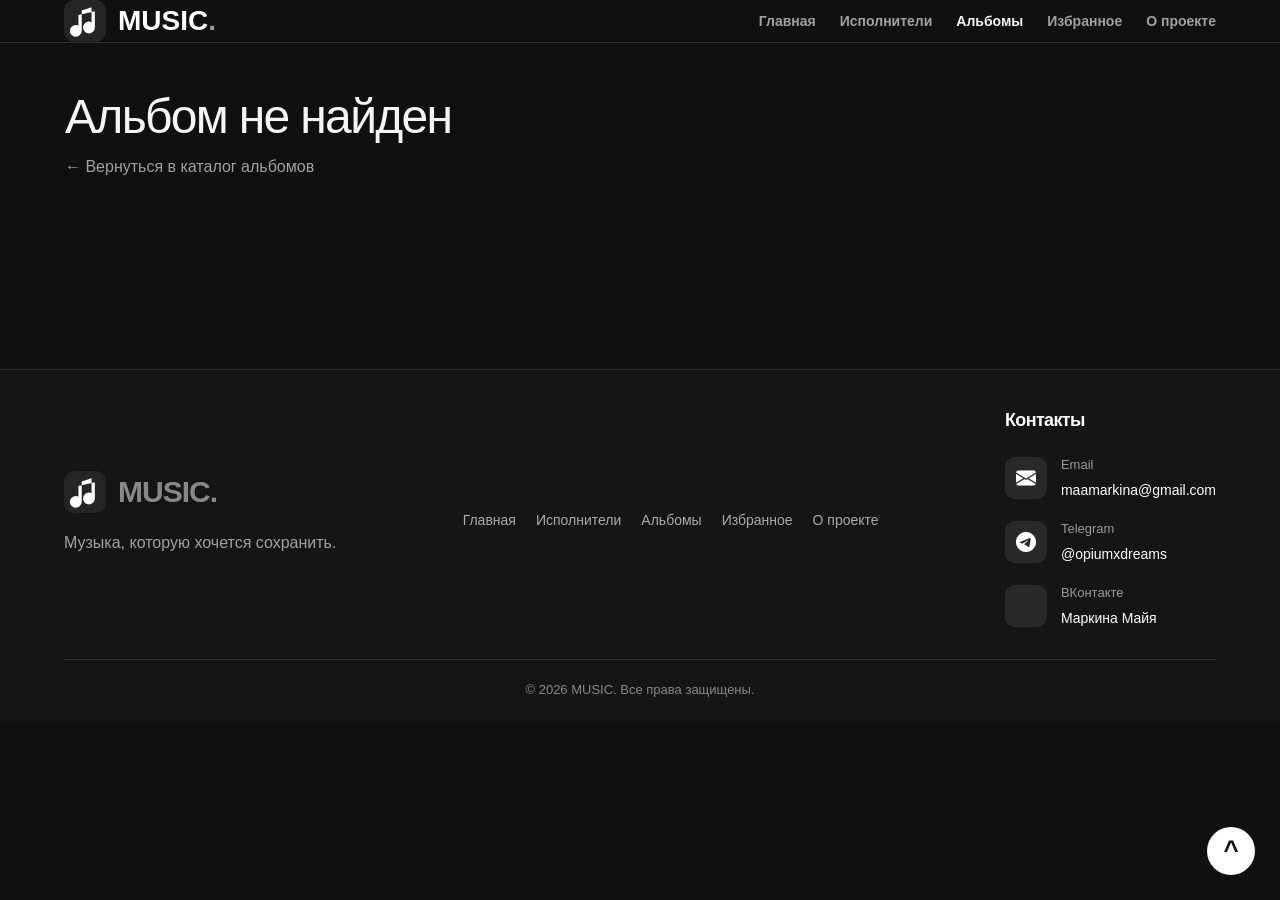
<file: album.html>
<!DOCTYPE html>
<html lang="ru">
<head>
    <meta charset="UTF-8">
    <meta name="viewport" content="width=device-width, initial-scale=1.0">
    <meta name="description" content="Информация о музыкальном альбоме, композиции, отзывы и оценки — MUSIC">
    <title>Альбом — MUSIC</title>

    <link href="https://cdn.jsdelivr.net/npm/bootstrap@5.3.3/dist/css/bootstrap.min.css"
          rel="stylesheet">

    <link rel="stylesheet" href="css/style.css">
    <link rel="stylesheet" href="css/favorites.css">
    <link rel="stylesheet" href="https://cdn.jsdelivr.net/npm/bootstrap-icons@1.11.3/font/bootstrap-icons.min.css">

    <script src="js/music-features.js" defer></script>
    <script src="js/notifications.js" defer></script>
    <script src="js/album-data.js" defer></script>
    <script src="js/music-features.js" defer></script>
    <script src="js/favorites.js" defer></script>
    <script src="js/album.js" defer></script>

</head>

<body class="album-page" id="top">

<header class="header">
    <nav class="nav">

        
        <a href="index.html" class="navbar-brand music-logo">
            <img src="images/download.svg" alt="Логотип MUSIC" class="music-logo__img">
            <span class="music-logo__text">MUSIC<span class="music-logo__dot">.</span></span>
        </a>


        <ul class="nav-list">
            <li><a href="index.html">Главная</a></li>
            <li><a href="artists.html">Исполнители</a></li>
            <li>
                <a href="albums.html" aria-current="page">
                    Альбомы
                </a>
            </li>
            <li><a href="favorites.html">Избранное</a></li>
            <li><a href="about.html">О проекте</a></li>
        </ul>

    </nav>
</header>

<main class="album-main">

    <a href="albums.html" class="album-back">
        ← Вернуться к альбомам
    </a>

    <section class="album-details">

        <img id="album-cover"
             src=""
             alt="Обложка альбома">

        <div class="album-info">

            <p id="album-genre"></p>

            <h1 id="album-title"></h1>

            <h2 id="album-artist"></h2>

            <p id="album-year"></p>

            <button id="album-favorite" type="button">
                ♡ Добавить в избранное
            </button>

        </div>

    </section>

    <section class="album-section">

        <h2>Об альбоме</h2>

        <p id="album-description"></p>

    </section>

    <section class="album-section">

        <h2>Список композиций</h2>

        <ol id="album-tracks"></ol>

    </section>

    <section class="album-section">

        <h2>Отзывы и оценки</h2>

        <p id="album-average-rating">
            Пока нет оценок
        </p>

        <div id="album-reviews"></div>

        <h3>Оставить отзыв</h3>

        <form id="review-form">

            <label for="review-name">
                Ваше имя
            </label>

            <input type="text"
                   id="review-name"
                   placeholder="Введите имя"
                   maxlength="40"
                   required>

            <label for="review-rating">
                Оценка
            </label>

            <select id="review-rating" required>
                <option value="5">5 ★★★★★</option>
                <option value="4">4 ★★★★</option>
                <option value="3">3 ★★★</option>
                <option value="2">2 ★★</option>
                <option value="1">1 ★</option>
            </select>

            <label for="review-text">
                Ваш отзыв
            </label>

            <textarea id="review-text"
                      placeholder="Что вы думаете об альбоме?"
                      rows="5"
                      maxlength="1000"
                      required></textarea>

            <button type="submit">
                Опубликовать отзыв
            </button>

        </form>

    </section>

</main>

<footer class="site-footer">
    <div class="footer-content">

        <div class="footer-brand">
            <a href="index.html" class="footer-logo footer-logo-with-image">
                <img src="images/download.svg"
                     alt=""
                     class="footer-logo-img">
                <span>MUSIC<span>.</span></span>
            </a>
            <p>Музыка, которую хочется сохранить.</p>
        </div>

        <nav class="footer-nav" aria-label="Навигация в футере">
            <a href="index.html">Главная</a>
            <a href="artists.html">Исполнители</a>
            <a href="albums.html">Альбомы</a>
            <a href="favorites.html">Избранное</a>
            <a href="about.html">О проекте</a>
        </nav>

        <div class="footer-contacts">
            <h3>Контакты</h3>

            <a href="mailto:maamarkina@gmail.com" class="contact-item">
                <i class="bi bi-envelope-fill contact-icon"></i>
                <div class="contact-info">
                    <span class="contact-title">Email</span>
                    <span class="contact-value">maamarkina@gmail.com</span>
                </div>
            </a>

            <a href="https://t.me/opiumxdreams"
               class="contact-item"
               target="_blank"
               rel="noopener noreferrer">
                <i class="bi bi-telegram contact-icon"></i>
                <div class="contact-info">
                    <span class="contact-title">Telegram</span>
                    <span class="contact-value">@opiumxdreams</span>
                </div>
            </a>

            <div class="contact-item">
                <i class="bi bi-vk contact-icon"></i>
                <div class="contact-info">
                    <span class="contact-title">ВКонтакте</span>
                    <span class="contact-value">Маркина Майя</span>
                </div>
            </div>
        </div>

    </div>

    <div class="footer-bottom">
        <p>© 2026 MUSIC. Все права защищены.</p>
    </div>
</footer>



<a href="#top"
   class="back-to-top"
   aria-label="Наверх">
    ^
</a>

<script src="https://cdn.jsdelivr.net/npm/bootstrap@5.3.3/dist/js/bootstrap.bundle.min.js"></script>

</body>
</html>
</file>
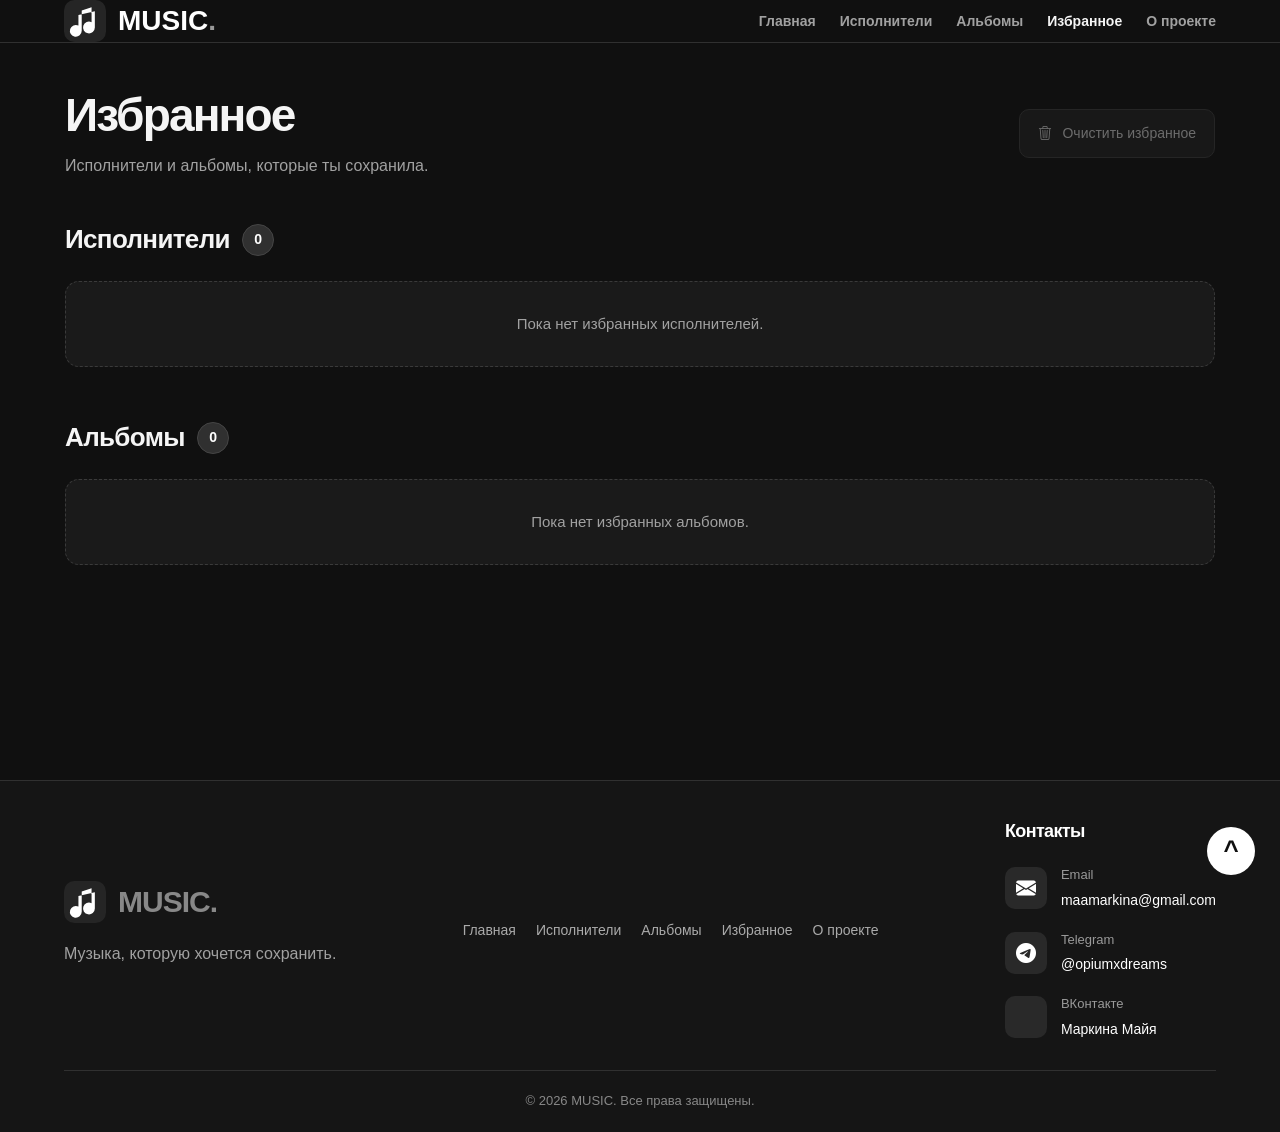
<file: favorites.html>
<!DOCTYPE html>
<html lang="ru">
<head>
    <meta charset="UTF-8">
    <meta name="viewport" content="width=device-width, initial-scale=1.0">
    <meta name="description" content="Избранные исполнители и альбомы в музыкальном каталоге MUSIC">
    <title>Избранное — MUSIC</title>

    <link href="https://cdn.jsdelivr.net/npm/bootstrap@5.3.3/dist/css/bootstrap.min.css"
          rel="stylesheet">

    <link rel="stylesheet" href="css/style.css">
    <link rel="stylesheet" href="css/favorites.css">
    <link rel="stylesheet" href="https://cdn.jsdelivr.net/npm/bootstrap-icons@1.11.3/font/bootstrap-icons.min.css">
    <script src="js/music-features.js" defer></script>
    <script src="js/notifications.js" defer></script>
    <script src="js/album-data.js" defer></script>
    <script src="js/favorites.js" defer></script>
    <script src="js/favorites-page.js" defer></script>

</head>

<body class="favorites-page" id="top">

<header class="header">
    <nav class="nav">

        
        <a href="index.html" class="navbar-brand music-logo">
            <img src="images/download.svg" alt="Логотип MUSIC" class="music-logo__img">
            <span class="music-logo__text">MUSIC<span class="music-logo__dot">.</span></span>
        </a>


        <ul class="nav-list">
            <li><a href="index.html">Главная</a></li>
            <li><a href="artists.html">Исполнители</a></li>
            <li><a href="albums.html">Альбомы</a></li>
            <li>
                <a href="favorites.html" aria-current="page">
                    Избранное
                </a>
            </li>
            <li><a href="about.html">О проекте</a></li>
        </ul>

    </nav>
</header>


<main class="favorites-main">

    <div class="favorites-heading">
        <div>
            <h1>Избранное</h1>
            <p>Исполнители и альбомы, которые ты сохранила.</p>
        </div>

        <button type="button"
                class="favorites-clear-btn"
                id="clear-all-favorites">
            <i class="bi bi-trash3"></i>
            Очистить избранное
        </button>
    </div>

    <section class="favorites-section">
        <h2>
            Исполнители
            <span class="favorites-counter"
                  id="favorite-artists-count">0</span>
        </h2>

        <div class="favorites-grid"
             id="favorite-artists"></div>

        <p class="favorites-empty"
           id="empty-artists">
            Пока нет избранных исполнителей.
        </p>
    </section>

    <section class="favorites-section">
        <h2>
            Альбомы
            <span class="favorites-counter"
                  id="favorite-albums-count">0</span>
        </h2>

        <div class="favorites-grid"
             id="favorite-albums"></div>

        <p class="favorites-empty"
           id="empty-albums">
            Пока нет избранных альбомов.
        </p>
    </section>

</main>


<footer class="site-footer">
    <div class="footer-content">

        <div class="footer-brand">
            <a href="index.html" class="footer-logo footer-logo-with-image">
                <img src="images/download.svg"
                     alt=""
                     class="footer-logo-img">
                <span>MUSIC<span>.</span></span>
            </a>
            <p>Музыка, которую хочется сохранить.</p>
        </div>

        <nav class="footer-nav" aria-label="Навигация в футере">
            <a href="index.html">Главная</a>
            <a href="artists.html">Исполнители</a>
            <a href="albums.html">Альбомы</a>
            <a href="favorites.html">Избранное</a>
            <a href="about.html">О проекте</a>
        </nav>

        <div class="footer-contacts">
            <h3>Контакты</h3>

            <a href="mailto:maamarkina@gmail.com" class="contact-item">
                <i class="bi bi-envelope-fill contact-icon"></i>
                <div class="contact-info">
                    <span class="contact-title">Email</span>
                    <span class="contact-value">maamarkina@gmail.com</span>
                </div>
            </a>

            <a href="https://t.me/opiumxdreams"
               class="contact-item"
               target="_blank"
               rel="noopener noreferrer">
                <i class="bi bi-telegram contact-icon"></i>
                <div class="contact-info">
                    <span class="contact-title">Telegram</span>
                    <span class="contact-value">@opiumxdreams</span>
                </div>
            </a>

            <div class="contact-item">
                <i class="bi bi-vk contact-icon"></i>
                <div class="contact-info">
                    <span class="contact-title">ВКонтакте</span>
                    <span class="contact-value">Маркина Майя</span>
                </div>
            </div>
        </div>

    </div>

    <div class="footer-bottom">
        <p>© 2026 MUSIC. Все права защищены.</p>
    </div>
</footer>



<a href="#top"
   class="back-to-top"
   aria-label="Наверх">
    ^
</a>

<script src="https://cdn.jsdelivr.net/npm/bootstrap@5.3.3/dist/js/bootstrap.bundle.min.js"></script>

</body>
</html>
</file>
<file: css/style.css>
/* =========================================
   MUSIC CATALOG — BLACK MINIMAL
   Основные стили сайта
========================================= */

:root {
    color-scheme: dark;

    --bg: #101010;
    --bg-soft: #151515;
    --surface: #1c1c1c;
    --surface-hover: #252525;
    --surface-light: #303030;

    --border: #303030;
    --border-hover: #505050;

    --text: #f5f5f5;
    --muted: #a1a1a1;
    --subtle: #737373;

    --accent: #ffffff;
    --radius: 14px;
    --radius-lg: 20px;

    --transition: 0.25s ease;
}

/* =========================================
   СБРОС И БАЗОВЫЕ СТИЛИ
========================================= */

*,
*::before,
*::after {
    box-sizing: border-box;
}

html {
    scroll-behavior: smooth;
}

body,
body.artist-page,
body.artists-page,
body.albums-page,
body.album-page,
body.favorites-page {
    margin: 0;
    min-height: 100vh;
    background: var(--bg);
    color: var(--text);
    font-family: Inter, "Segoe UI", Arial, sans-serif;
    line-height: 1.6;
}

h1,
h2,
h3,
h4,
p {
    margin-top: 0;
}

h1,
h2,
h3 {
    letter-spacing: -0.035em;
    line-height: 1.2;
}

h1 {
    font-size: clamp(32px, 4vw, 48px);
}

h2 {
    font-size: clamp(24px, 3vw, 30px);
}

h3 {
    font-size: 18px;
}

p {
    color: var(--muted);
}

a {
    color: inherit;
    text-decoration: none;
}

img {
    display: block;
    max-width: 100%;
}

button,
input,
select,
textarea {
    font: inherit;
}

button {
    cursor: pointer;
}

button,
a,
input,
select,
textarea {
    -webkit-tap-highlight-color: transparent;
}

:focus-visible {
    outline: 2px solid white;
    outline-offset: 3px;
}

[hidden] {
    display: none !important;
}

/* =========================================
   НАВИГАЦИЯ
========================================= */

.header,
.artist-page .header {
    position: sticky;
    top: 0;
    z-index: 100;

    padding: 0 5%;
    background: rgba(16, 16, 16, 0.94);
    border-bottom: 1px solid var(--border);
    backdrop-filter: blur(14px);
}

.nav {
    max-width: 1400px;
    margin: 0 auto;
}

.nav-list {
    display: flex;
    align-items: center;
    flex-wrap: wrap;
    gap: 30px;

    padding: 20px 0;
    margin: 0;
    list-style: none;
}

.nav-list a,
.artist-page .nav-list a {
    color: var(--muted);
    font-size: 14px;
    font-weight: 600;
    transition: color var(--transition);
}

.nav-list a:hover,
.artist-page .nav-list a:hover,
.nav-list a[aria-current="page"] {
    color: var(--text);
}

/* =========================================
   КОНТЕЙНЕРЫ
========================================= */

main:not(.artist-main):not(.artists-main):not(.albums-main):not(.album-main):not(.favorites-main) {
    max-width: 1400px;
    margin: 0 auto;
    padding: 45px 5% 90px;
}

.artist-main,
.artists-main,
.albums-main {
    width: 90%;
    max-width: 1400px;
    margin: 45px auto 90px;
}

.album-main,
.favorites-main {
    max-width: 1200px;
    margin: 0 auto;
    padding: 45px 25px 90px;
}

/* =========================================
   ГЛАВНАЯ — ПОПУЛЯРНЫЕ ИСПОЛНИТЕЛИ
========================================= */

.popular-artist,
.popular_alboms,
.popular-albums {
    margin-bottom: 55px;
}

.popular-artist_h2,
.popular-albums_title {
    margin-bottom: 25px;
}

.popular_row {
    display: flex;
    flex-wrap: wrap;
    gap: 25px;
}

.popular-artist_cards {
    display: flex;
    flex-direction: column;
    align-items: center;
    gap: 8px;
    width: 155px;
}

.popular-artist_cards a {
    display: block;
}

.popular-artist_img {
    width: 155px;
    height: 155px;
    object-fit: cover;
    border-radius: 50%;
    filter: saturate(0.85);
    transition:
        transform var(--transition),
        filter var(--transition);
}

.popular-artist_img:hover {
    transform: scale(1.05);
    filter: saturate(1);
}

.popular-artist_name {
    font-size: 16px;
    font-weight: 600;
    text-align: center;
    margin: 5px 0 0;
}

.artist_song {
    font-size: 13px;
    color: var(--subtle);
    text-align: center;
    margin: 0;
}

.popular_alboms .popular-artist_img {
    border-radius: 12px;
}

/* =========================================
   ГЛАВНАЯ — ПОПУЛЯРНЫЕ АЛЬБОМЫ
========================================= */

.popular-albums_row {
    display: grid;
    grid-template-columns: repeat(2, minmax(0, 1fr));
    gap: 20px;
}

.album-card {
    position: relative;
    min-height: 280px;
    overflow: hidden;

    background: var(--surface);
    border: 1px solid var(--border);
    border-radius: var(--radius-lg);

    transition:
        border-color var(--transition),
        transform var(--transition);
}

.album-card:hover {
    transform: translateY(-4px);
    border-color: var(--border-hover);
}

.album-card_bg {
    position: absolute;
    inset: -30px;
    background-size: cover;
    background-position: center;
    filter: blur(45px) brightness(0.28) grayscale(0.5);
}

.album-card_content {
    position: relative;
    z-index: 1;

    display: flex;
    align-items: center;
    gap: 25px;

    min-height: 280px;
    padding: 30px;
}

.album-card_img {
    width: 180px;
    height: 180px;
    flex-shrink: 0;
    object-fit: cover;
    border-radius: 12px;
}

.album-card_info {
    min-width: 0;
}

.album-card_info h3 {
    font-size: 24px;
    margin-bottom: 10px;
}

.album-card_info p {
    color: #c0c0c0;
    margin: 0;
}

/* =========================================
   КНОПКИ МУЗЫКАЛЬНЫХ ГЕНЕРАТОРОВ
========================================= */

.music-tools {
    display: grid;
    grid-template-columns: repeat(2, minmax(0, 1fr));
    gap: 20px;
    margin: 45px 0;
}

.music-tools_btn {
    display: flex;
    align-items: center;
    justify-content: center;
    gap: 15px;

    min-height: 120px;
    padding: 25px;

    background: var(--surface);
    border: 1px solid var(--border);
    border-radius: var(--radius-lg);

    color: var(--text);
    font-size: 19px;
    font-weight: 600;

    transition:
        background var(--transition),
        border-color var(--transition),
        transform var(--transition);
}

.music-tools_btn:hover {
    background: var(--surface-hover);
    border-color: var(--border-hover);
    transform: translateY(-3px);
}

/* =========================================
   СТРАНИЦА ИСПОЛНИТЕЛЯ — HERO
========================================= */

.artist-hero {
    display: flex;
    align-items: center;
    gap: 45px;

    padding: 45px;
    background: var(--surface);
    border: 1px solid var(--border);
    border-radius: var(--radius-lg);
}

.artist-hero_img {
    width: 230px;
    height: 230px;
    flex-shrink: 0;
    object-fit: cover;
    border-radius: 50%;
}

.artist-hero_info h1 {
    font-size: clamp(36px, 5vw, 60px);
    margin: 10px 0;
}

.artist-hero_info p,
.artist-hero_info span {
    color: var(--muted);
    font-size: 15px;
}

/* =========================================
   БИОГРАФИЯ
========================================= */

.artist-biography {
    margin-top: 45px;
    padding: 35px;

    background: var(--surface);
    border: 1px solid var(--border);
    border-radius: var(--radius-lg);
}

.artist-biography p {
    max-width: 1000px;
    color: #bdbdbd;
    line-height: 1.85;
    margin-bottom: 15px;
}

/* =========================================
   ГАЛЕРЕЯ ИСПОЛНИТЕЛЯ
========================================= */

.artist-gallery {
    margin-top: 50px;
}

.artist-gallery_row {
    display: grid;
    grid-template-columns: repeat(3, minmax(0, 1fr));
    gap: 20px;
}

.artist-gallery_row img {
    width: 100%;
    height: 260px;
    object-fit: cover;
    border-radius: var(--radius);

    filter: saturate(0.85);
    transition:
        transform var(--transition),
        filter var(--transition);
}

.artist-gallery_row img:hover {
    transform: scale(1.025);
    filter: saturate(1);
}

/* =========================================
   АЛЬБОМЫ ИСПОЛНИТЕЛЯ
========================================= */

.artist-albums,
.artist-releases {
    margin-top: 50px;
}

.artist-albums_row {
    display: grid;
    grid-template-columns: repeat(4, minmax(0, 1fr));
    gap: 25px;
}

.artist-album-card {
    min-width: 0;
}

.artist-album-card a {
    display: block;
    color: inherit;
    text-decoration: none;
}

.artist-album-card img,
.album-placeholder {
    width: 100%;
    aspect-ratio: 1;
    object-fit: cover;
    border-radius: var(--radius);
}

.artist-album-card img {
    transition:
        transform var(--transition),
        filter var(--transition);
}

.artist-album-card a:hover img {
    transform: translateY(-4px);
    filter: brightness(1.1);
}

.artist-album-card h3 {
    font-size: 17px;
    margin: 13px 0 5px;
}

.artist-album-card a:hover h3 {
    color: #d4d4d4;
}

.artist-album-card p {
    color: var(--subtle);
    font-size: 14px;
}

.album-placeholder {
    display: flex;
    align-items: center;
    justify-content: center;
    padding: 15px;
    background: var(--surface-light);
    text-align: center;
    font-weight: 600;
}

/* Дополнительные карточки релизов */

.artist-releases_row {
    display: flex;
    flex-wrap: wrap;
    gap: 25px;
    margin-top: 25px;
}

.release-card {
    width: 180px;
}

.release-card img {
    width: 180px;
    height: 180px;
    object-fit: cover;
    border-radius: var(--radius);
}

.release-card h3 {
    font-size: 17px;
    margin: 10px 0 5px;
}

.release-card p {
    color: var(--subtle);
    font-size: 14px;
}

/* =========================================
   ПОПУЛЯРНЫЕ КОМПОЗИЦИИ
========================================= */

.artist-tracks {
    margin: 50px 0;
}

.artist-tracks_list {
    padding: 0;
    list-style: none;
    counter-reset: track;
}

.artist-tracks_list li {
    counter-increment: track;

    display: flex;
    align-items: center;
    gap: 20px;

    padding: 18px 22px;
    margin-bottom: 8px;

    background: var(--surface);
    border: 1px solid var(--border);
    border-radius: 10px;

    transition: background var(--transition);
}

.artist-tracks_list li:hover {
    background: var(--surface-hover);
}

.artist-tracks_list li::before {
    content: counter(track, decimal-leading-zero);
    color: var(--subtle);
    font-size: 14px;
}

.track-name {
    flex: 1;
    font-size: 16px;
    font-weight: 600;
}

.track-album {
    color: var(--subtle);
    font-size: 14px;
}

/* =========================================
   КАТАЛОГ ИСПОЛНИТЕЛЕЙ
========================================= */

.artists-main h1,
.albums-heading h1 {
    margin-bottom: 12px;
}

.artists-subtitle,
.albums-heading p {
    color: var(--muted);
    font-size: 16px;
    margin-bottom: 35px;
}

.artists-grid {
    display: grid;
    grid-template-columns: repeat(2, minmax(0, 1fr));
    gap: 25px;
}

.favorite-wrap {
    position: relative;
    min-width: 0;
}

.favorite-wrap[hidden] {
    display: none !important;
}

.artist-tile {
    position: relative;
    isolation: isolate;

    display: flex;
    flex-direction: column;
    align-items: center;
    justify-content: center;

    width: 100%;
    aspect-ratio: 1;
    overflow: hidden;

    background: var(--surface);
    border: 1px solid var(--border);
    border-radius: var(--radius-lg);

    color: white;
    transition:
        transform var(--transition),
        border-color var(--transition);
}

.artist-tile::before {
    content: "";
    position: absolute;
    inset: -30px;
    z-index: -1;

    background-image: var(--album-bg);
    background-size: cover;
    background-position: center;

    filter: blur(35px) brightness(0.3) grayscale(0.5);
    transition: transform 0.4s ease;
}

.artist-tile:hover {
    transform: translateY(-4px);
    border-color: var(--border-hover);
}

.artist-tile:hover::before {
    transform: scale(1.08);
}

.artist-tile > img,
.artist-tile-photo {
    width: 48%;
    aspect-ratio: 1;
    object-fit: cover;
    border-radius: 12px;
}

.artist-tile-photo {
    display: flex;
    align-items: center;
    justify-content: center;
    padding: 15px;
    background: var(--surface-light);
    text-align: center;
    font-size: 20px;
    font-weight: 700;
}

.artist-tile h2 {
    font-size: 27px;
    text-align: center;
    margin: 24px 0 0;
}

/* =========================================
   ПОИСК
========================================= */

.artists-search,
.albums-filters {
    margin: 30px 0;
}

#artist-search,
#album-search {
    width: 100%;
    padding: 16px 20px;

    background: var(--surface);
    border: 1px solid var(--border);
    border-radius: 12px;

    color: var(--text);
    font-size: 16px;
    outline: none;

    transition: border-color var(--transition);
}

#artist-search:focus,
#album-search:focus {
    border-color: #777;
}

#artist-search::placeholder,
#album-search::placeholder {
    color: var(--subtle);
}

.artists-empty,
.albums-empty {
    margin: 45px 0;
    color: var(--muted);
    text-align: center;
    font-size: 17px;
}

/* =========================================
   ФИЛЬТРЫ АЛЬБОМОВ
========================================= */

.genre-buttons {
    display: flex;
    flex-wrap: wrap;
    gap: 10px;
    margin-top: 20px;
}

.genre-btn {
    padding: 11px 19px;

    background: var(--surface);
    border: 1px solid var(--border);
    border-radius: 999px;

    color: var(--muted);
    font-size: 14px;

    transition: all var(--transition);
}

.genre-btn:hover {
    background: var(--surface-hover);
    color: white;
}

.genre-btn.active {
    background: white;
    border-color: white;
    color: #101010;
}

.advanced-filters {
    display: grid;
    grid-template-columns: repeat(5, minmax(0, 1fr));
    gap: 15px;
    margin-top: 22px;
}

.filter-group {
    display: flex;
    flex-direction: column;
    gap: 9px;
    min-width: 0;
}

.filter-group label {
    color: var(--muted);
    font-size: 13px;
}

.filter-group select {
    width: 100%;
    padding: 13px;

    background: var(--surface);
    border: 1px solid var(--border);
    border-radius: 10px;

    color: white;
    outline: none;
}

.filter-group select:focus {
    border-color: #777;
}

#reset-filters {
    margin-top: 20px;
    padding: 12px 22px;

    background: var(--surface-light);
    border: 1px solid var(--border);
    border-radius: 10px;

    color: white;
}

#reset-filters:hover {
    background: #444;
}

/* =========================================
   КАТАЛОГ АЛЬБОМОВ
========================================= */

.albums-catalog {
    display: grid;
    grid-template-columns: repeat(4, minmax(0, 1fr));
    gap: 25px;
}

.catalog-card {
    position: relative;
    min-width: 0;
    padding: 15px;

    background: var(--surface);
    border: 1px solid var(--border);
    border-radius: var(--radius-lg);

    transition:
        transform var(--transition),
        background var(--transition),
        border-color var(--transition);
}

.catalog-card:hover {
    transform: translateY(-5px);
    background: var(--surface-hover);
    border-color: var(--border-hover);
}

.catalog-card img {
    width: 100%;
    aspect-ratio: 1;
    object-fit: cover;
    border-radius: 12px;
    cursor: pointer;
}

.catalog-card h3 {
    font-size: 17px;
    margin: 15px 0 7px;
    overflow-wrap: anywhere;
}

.catalog-card h3 a {
    color: inherit;
    text-decoration: none;
}

.catalog-card h3 a:hover {
    color: #c7c7c7;
}

.catalog-card p {
    font-size: 14px;
    margin-bottom: 8px;
}

.catalog-card span {
    color: var(--subtle);
    font-size: 13px;
}

/* =========================================
   ПОДРОБНАЯ СТРАНИЦА АЛЬБОМА
========================================= */

.album-back {
    display: inline-block;
    margin-bottom: 30px;
    color: var(--muted);
}

.album-back:hover {
    color: white;
}

.album-details {
    display: flex;
    align-items: center;
    gap: 40px;
    margin-bottom: 45px;
}

#album-cover {
    width: 300px;
    height: 300px;
    flex-shrink: 0;
    object-fit: cover;
    border-radius: var(--radius-lg);
}

.album-info {
    min-width: 0;
}

.album-info h1 {
    font-size: clamp(32px, 4vw, 46px);
    margin: 10px 0;
}

.album-info h2 {
    font-size: 22px;
    font-weight: 400;
    color: var(--muted);
}

#album-genre,
#album-year {
    color: var(--subtle);
}

#album-favorite,
#review-form button {
    margin-top: 20px;
    padding: 13px 22px;

    background: white;
    border: 1px solid white;
    border-radius: 10px;

    color: #101010;
    font-size: 14px;
    font-weight: 700;

    transition:
        background var(--transition),
        transform var(--transition);
}

#album-favorite:hover,
#review-form button:hover {
    background: #dedede;
    transform: translateY(-2px);
}

#album-favorite.is-favorite {
    background: #303030;
    border-color: #555;
    color: white;
}

.album-section {
    padding: 30px;
    margin-bottom: 25px;

    background: var(--surface);
    border: 1px solid var(--border);
    border-radius: var(--radius-lg);
}

.album-section h2 {
    margin-bottom: 20px;
}

#album-tracks {
    padding-left: 25px;
}

#album-tracks li {
    padding: 12px 5px;
    border-bottom: 1px solid var(--border);
}

#album-average-rating {
    margin-bottom: 25px;
    color: var(--text);
    font-size: 18px;
}

/* =========================================
   ОТЗЫВЫ
========================================= */

.review-card {
    padding: 20px;
    margin-bottom: 15px;

    background: var(--surface-hover);
    border: 1px solid var(--border);
    border-radius: 12px;
}

.review-card h4 {
    margin: 0 0 8px;
}

.review-stars {
    color: #f0c36d;
}

#review-form {
    display: flex;
    flex-direction: column;
    gap: 12px;
    margin-top: 20px;
}

#review-form label {
    color: var(--muted);
}

#review-form input,
#review-form select,
#review-form textarea {
    width: 100%;
    padding: 14px;

    background: #141414;
    border: 1px solid var(--border);
    border-radius: 10px;

    color: white;
    outline: none;
}

#review-form input:focus,
#review-form select:focus,
#review-form textarea:focus {
    border-color: #777;
}

#review-form button {
    align-self: flex-start;
    margin-top: 5px;
}

/* =========================================
   ГЕНЕРАТОРЫ АЛЬБОМОВ
========================================= */

.music-generator {
    max-width: 1100px;
    margin: 35px auto;
    padding: 35px;

    background: var(--surface);
    border: 1px solid var(--border);
    border-radius: var(--radius-lg);
}

.music-generator h2 {
    margin-bottom: 12px;
}

.music-generator > p {
    margin-bottom: 25px;
}

.generator-action {
    padding: 13px 24px;

    background: white;
    border: 1px solid white;
    border-radius: 10px;

    color: #101010;
    font-size: 14px;
    font-weight: 700;

    transition:
        background var(--transition),
        transform var(--transition);
}

.generator-action:hover {
    background: #dedede;
    transform: translateY(-2px);
}

#random-album-result {
    display: flex;
    justify-content: center;
    margin-bottom: 25px;
}

.generator-album-card {
    width: 230px;
    min-width: 0;
    padding: 15px;

    background: var(--bg-soft);
    border: 1px solid var(--border);
    border-radius: var(--radius);

    transition:
        transform var(--transition),
        border-color var(--transition);
}

.generator-album-card:hover {
    transform: translateY(-4px);
    border-color: var(--border-hover);
}

.generator-album-card a {
    display: block;
    color: inherit;
}

.generator-album-card img {
    width: 100%;
    aspect-ratio: 1;
    object-fit: cover;
    border-radius: 10px;
    margin-bottom: 14px;
}

.generator-album-card h3 {
    font-size: 17px;
    margin-bottom: 7px;
}

.generator-album-card p {
    font-size: 14px;
    margin-bottom: 5px;
}

.generator-album-card span {
    color: var(--subtle);
    font-size: 13px;
}

.generator-open {
    margin-top: 15px;
    color: #dedede;
    font-size: 13px;
    font-weight: 600;
}

.mood-buttons {
    display: flex;
    flex-wrap: wrap;
    gap: 10px;
    margin-bottom: 30px;
}

.mood-buttons button {
    padding: 11px 19px;

    background: var(--surface-hover);
    border: 1px solid var(--border);
    border-radius: 999px;

    color: var(--muted);
    font-size: 14px;

    transition: all var(--transition);
}

.mood-buttons button:hover {
    color: white;
    border-color: var(--border-hover);
}

.mood-buttons button.active {
    background: white;
    border-color: white;
    color: #101010;
}

.mood-results {
    display: grid;
    grid-template-columns: repeat(auto-fit, minmax(190px, 230px));
    gap: 20px;
}

/* =========================================
   АДАПТАЦИЯ — ПЛАНШЕТ
========================================= */

@media (max-width: 1100px) {
    .albums-catalog {
        grid-template-columns: repeat(3, minmax(0, 1fr));
    }

    .advanced-filters {
        grid-template-columns: repeat(3, minmax(0, 1fr));
    }
}

@media (max-width: 850px) {
    .popular-albums_row {
        grid-template-columns: 1fr;
    }

    .artist-hero {
        flex-direction: column;
        text-align: center;
        padding: 30px;
    }

    .artist-albums_row {
        grid-template-columns: repeat(2, minmax(0, 1fr));
    }

    .artist-gallery_row {
        grid-template-columns: repeat(2, minmax(0, 1fr));
    }

    .album-details {
        flex-direction: column;
        align-items: flex-start;
    }
}

/* =========================================
   АДАПТАЦИЯ — ТЕЛЕФОН
========================================= */

@media (max-width: 700px) {
    .nav-list {
        gap: 15px;
    }

    .nav-list a {
        font-size: 13px;
    }

    .artists-grid {
        grid-template-columns: 1fr;
    }

    .albums-catalog {
        grid-template-columns: repeat(2, minmax(0, 1fr));
        gap: 15px;
    }

    .advanced-filters {
        grid-template-columns: repeat(2, minmax(0, 1fr));
    }

    .music-tools {
        grid-template-columns: 1fr;
    }

    .artist-hero_img {
        width: 180px;
        height: 180px;
    }

    .artist-hero_info h1 {
        font-size: 36px;
    }

    #album-cover {
        width: min(100%, 350px);
        height: auto;
        aspect-ratio: 1;
    }

    .music-generator {
        padding: 22px;
        margin: 25px 0;
    }

    .mood-results {
        grid-template-columns: repeat(2, minmax(0, 1fr));
    }

    .generator-album-card {
        width: 100%;
    }

    .album-section {
        padding: 20px;
    }
}

@media (max-width: 500px) {
    .artist-gallery_row {
        grid-template-columns: 1fr;
    }

    .artist-tracks_list li {
        flex-wrap: wrap;
    }

    .track-album {
        width: 100%;
    }

    .album-card_content {
        flex-direction: column;
        align-items: flex-start;
    }

    .album-card_img {
        width: 100%;
        height: auto;
        aspect-ratio: 1;
    }

    .catalog-card {
        padding: 10px;
    }

    .catalog-card h3 {
        font-size: 15px;
    }

    .artist-tile h2 {
        font-size: 23px;
    }

    .artist-biography {
        padding: 22px;
    }
}

@media (max-width: 380px) {
    .albums-catalog,
    .mood-results,
    .advanced-filters {
        grid-template-columns: 1fr;
    }

    .artist-albums_row {
        gap: 12px;
    }
}

/* =========================================
   ДОСТУПНОСТЬ
========================================= */

@media (prefers-reduced-motion: reduce) {
    *,
    *::before,
    *::after {
        scroll-behavior: auto !important;
        transition: none !important;
        animation: none !important;
    }
}

/* Закреплённая навигация */

.header {
    position: sticky;
    top: 0;
    z-index: 1000;
    background: #101010;
    border-bottom: 1px solid #303030;
}

/* Подвал сайта */

.site-footer {
    margin-top: 70px;
    padding: 40px 5% 20px;
    background: #151515;
    border-top: 1px solid #303030;
}

.footer-content {
    max-width: 1200px;
    margin: 0 auto;
    display: flex;
    justify-content: space-between;
    align-items: center;
    gap: 30px;
}

.footer-logo {
    color: #ffffff;
    font-size: 30px;
    font-weight: 800;
    letter-spacing: -1px;
    text-decoration: none;
}

.footer-logo span {
    color: #888888;
}

.footer-nav {
    display: flex;
    flex-wrap: wrap;
    gap: 20px;
}

.footer-nav a {
    color: #aaaaaa;
    text-decoration: none;
    font-size: 14px;
}

.footer-nav a:hover {
    color: #ffffff;
}

.footer-bottom {
    max-width: 1200px;
    margin: 30px auto 0;
    padding-top: 20px;
    border-top: 1px solid #303030;
}

.footer-bottom p {
    color: #888888;
    font-size: 13px;
}

/* Кнопка наверх */

.back-to-top {
    position: fixed;
    bottom: 25px;
    right: 25px;
    z-index: 1100;

    display: flex;
    align-items: center;
    justify-content: center;

    width: 48px;
    height: 48px;

    background: #ffffff;
    color: #101010;
    border-radius: 50%;

    font-size: 26px;
    font-weight: 700;
    text-decoration: none;

    transition: 0.3s;
}

.back-to-top:hover {
    background: #cccccc;
    transform: translateY(-4px);
}

html {
    scroll-behavior: smooth;
    scroll-padding-top: 90px;
}

/* Страница О проекте */

.about-main {
    max-width: 1000px;
    margin: 70px auto;
    padding: 0 25px;
}

.about-hero {
    margin-bottom: 50px;
}

.about-hero h1 {
    font-size: clamp(40px, 6vw, 72px);
    margin-bottom: 20px;
}

.about-hero p {
    color: #aaaaaa;
    font-size: 18px;
    line-height: 1.8;
}

.about-section {
    background: #1c1c1c;
    border: 1px solid #303030;
    border-radius: 16px;
    padding: 30px;
    margin-bottom: 20px;
}

.about-section h2 {
    margin-bottom: 20px;
}

.about-section p {
    color: #bbbbbb;
    line-height: 1.8;
}

.about-features {
    display: grid;
    grid-template-columns: repeat(2, 1fr);
    gap: 15px;
}

.about-feature {
    background: #252525;
    padding: 20px;
    border-radius: 12px;
}

.about-feature h3 {
    margin-bottom: 10px;
}

.about-tech {
    display: flex;
    flex-wrap: wrap;
    gap: 10px;
}

.about-tech span {
    padding: 10px 18px;
    background: #303030;
    border-radius: 20px;
}

/* Адаптивность */

@media (max-width: 700px) {
    .footer-content {
        flex-direction: column;
        align-items: flex-start;
    }

    .about-features {
        grid-template-columns: 1fr;
    }

    .about-section {
        padding: 20px;
    }

    .back-to-top {
        right: 15px;
        bottom: 15px;
    }
}
.footer-bottom {
    max-width: 1200px;
    margin: 30px auto 0;
    padding-top: 20px;
    border-top: 1px solid #303030;
    text-align: center;
}

.footer-bottom p {
    color: #888888;
    font-size: 13px;
    margin: 0;
}
.header .nav {
    display: flex;
    align-items: center;
    justify-content: space-between;
    gap: 24px;
}

.header .nav-list {
    display: flex;
    align-items: center;
    flex-wrap: wrap;
    gap: 24px;
}

.header .navbar-brand {
    flex-shrink: 0;
    margin: 0;
}

@media (max-width: 768px) {
    .header .nav {
        flex-direction: column;
        align-items: flex-start;
        padding: 12px 0;
    }

    .header .nav-list {
        gap: 12px;
        padding: 0;
    }
}

/* Общая шапка для всех страниц */

.header .nav {
    display: flex;
    align-items: center;
    justify-content: space-between;
    gap: 24px;
}

.header .navbar-brand {
    display: inline-flex;
    align-items: center;
    flex-shrink: 0;
    margin: 0 !important;
    text-decoration: none;
    white-space: nowrap;
}

.header .nav-list {
    display: flex;
    align-items: center;
    justify-content: flex-end;
    flex-wrap: wrap;
    gap: 24px;
    margin: 0;
    padding: 0;
    list-style: none;
}

.header .nav-list a {
    text-decoration: none;
}

/* Одинаковое поведение футера */

.site-footer .footer-brand p {
    margin-top: 10px;
}

.site-footer .footer-bottom {
    text-align: center;
}

.site-footer .footer-bottom p {
    margin-bottom: 0;
}

/* Адаптация шапки */

@media (max-width: 768px) {
    .header .nav {
        flex-direction: column;
        align-items: flex-start;
        gap: 16px;
    }

    .header .nav-list {
        justify-content: flex-start;
        gap: 12px 20px;
    }
}

/* Скрытие альбомов при фильтрации */
.catalog-card[hidden],
.albums-empty[hidden] {
    display: none !important;
}

.artist-album-card a {
    display: block;
    color: inherit;
    text-decoration: none;
}

.artist-album-card a:hover {
    color: inherit;
}

.artist-album-card a img {
    cursor: pointer;
}
.artists-grid a.artist-tile {
    position: relative;
    z-index: 2;
    cursor: pointer;
    pointer-events: auto;
}

.artists-grid a.artist-tile::before,
.artists-grid a.artist-tile::after {
    pointer-events: none;
}

.music-logo {
    display: inline-flex;
    align-items: center;
    gap: 12px;
    text-decoration: none;
    white-space: nowrap;
}

.music-logo__img {
    width: 42px;
    height: 42px;
    object-fit: contain;
    flex-shrink: 0;
}

.music-logo__text {
    color: #ffffff;
    font-size: 28px;
    font-weight: 700;
    line-height: 1;
}

.music-logo__dot {
    color: #999999;
}

.music-logo:hover .music-logo__text {
    color: #ffffff;
}

.footer-contacts {
    display: flex;
    flex-direction: column;
    gap: 8px;
}

.footer-contacts h3 {
    color: #ffffff;
    font-size: 18px;
    font-weight: 600;
    margin-bottom: 10px;
}

.footer-contacts p {
    color: #aaaaaa;
    font-size: 14px;
    margin: 0;
}

.footer-contacts a {
    color: #cccccc;
    text-decoration: none;
    transition: color 0.3s ease;
}

.footer-contacts a:hover {
    color: #ffffff;
    text-decoration: underline;
}

@media (max-width: 768px) {
    .footer-contacts {
        width: 100%;
    }
}

.music-breadcrumb {
    margin: 20px 0 30px;
    font-size: 14px;
}

.music-breadcrumb a {
    color: #aaaaaa;
    text-decoration: none;
}

.music-breadcrumb a:hover {
    color: #ffffff;
    text-decoration: underline;
}

.music-breadcrumb .breadcrumb-item.active {
    color: #ffffff;
}

.music-breadcrumb .breadcrumb-item + .breadcrumb-item::before {
    color: #777777;
}

/* Закрепление фильтров альбомов */

.genre-filters {
    position: sticky;
    top: 80px;
    z-index: 100;
    background-color: #111111;
    padding: 15px 0;
}

/* Закрепление поиска исполнителей */

.artists-search {
    position: sticky;
    top: 80px;
    z-index: 100;
    background-color: #111111;
    padding: 15px 0;
}
.header {
    position: sticky;
    top: 0;
    z-index: 200;
}

/* Закрепление шапки */

.header {
    position: sticky;
    top: 0;
    z-index: 1000;
}

/* Закрепление фильтров альбомов */

.albums-page .albums-filters {
    position: sticky;
    top: 80px;
    z-index: 999;
    background-color: #111111;
    padding: 15px;
    border-radius: 12px;
}

/* Закрепление поиска исполнителей */

.artists-page .artists-search {
    position: sticky;
    top: 80px;
    z-index: 999;
    background-color: #111111;
    padding: 15px;
    border-radius: 12px;
}

/* Логотип в футере */

.footer-logo-with-image {
    display: inline-flex;
    align-items: center;
    gap: 12px;
    text-decoration: none;
}

.footer-logo-img {
    width: 42px;
    height: 42px;
    object-fit: contain;
}

/* Контакты */

.footer-contacts {
    display: flex;
    flex-direction: column;
    align-items: flex-start;
    gap: 14px;
}

.footer-contacts h3 {
    color: #ffffff;
    font-size: 18px;
    margin-bottom: 8px;
}

.footer-contacts a {
    display: flex;
    align-items: center;
    gap: 12px;
    color: #bbbbbb;
    text-decoration: none;
    font-size: 14px;
    transition: color 0.3s;
}

.footer-contacts a:hover {
    color: #ffffff;
}

.footer-contacts i {
    font-size: 19px;
    color: #ffffff;
    width: 22px;
    text-align: center;
}

.footer-contacts span {
    overflow-wrap: anywhere;
}

/* Логотип футера */

.footer-logo-with-image {
    display: inline-flex;
    align-items: center;
    gap: 12px;
    text-decoration: none;
}

.footer-logo-img {
    width: 42px;
    height: 42px;
    object-fit: contain;
}

/* Контакты футера */

.footer-contacts {
    display: flex;
    flex-direction: column;
    align-items: flex-start;
    gap: 18px;
}

.footer-contacts h3 {
    font-size: 18px;
    color: #ffffff;
    margin-bottom: 5px;
}

.footer-contacts .contact-item {
    display: flex;
    align-items: center;
    gap: 14px;
    color: #ffffff;
    text-decoration: none;
}

.footer-contacts .contact-icon {
    width: 42px;
    height: 42px;
    display: flex;
    align-items: center;
    justify-content: center;
    background: #292929;
    border-radius: 10px;
    font-size: 20px;
    color: #ffffff;
    flex-shrink: 0;
}

.footer-contacts .contact-info {
    display: flex;
    flex-direction: column;
    gap: 3px;
}

.footer-contacts .contact-title {
    font-size: 13px;
    color: #999999;
}

.footer-contacts .contact-value {
    font-size: 14px;
    color: #ffffff;
    overflow-wrap: anywhere;
}

.footer-contacts a.contact-item:hover .contact-icon {
    background: #444444;
}

.footer-contacts a.contact-item:hover .contact-value {
    text-decoration: underline;
}

/* Страница О проекте */

.about-redesign {
    max-width: 1200px;
    margin: 0 auto;
    padding: 40px 24px 90px;
    color: #ffffff;
}

.about-redesign section {
    margin-bottom: 90px;
}

.about-eyebrow {
    display: block;
    color: #999999;
    font-size: 12px;
    font-weight: 700;
    letter-spacing: 2px;
    margin-bottom: 15px;
}

.about-redesign h2 {
    font-size: clamp(28px, 4vw, 40px);
    font-weight: 700;
    margin-bottom: 20px;
}

.about-redesign p {
    color: #aaaaaa;
    line-height: 1.8;
}

/* Главный баннер */

.about-redesign .about-banner {
    min-height: 460px;
    border-radius: 22px;
    overflow: hidden;
    display: flex;
    align-items: center;
    background:
        linear-gradient(
            90deg,
            rgba(0,0,0,0.94),
            rgba(0,0,0,0.25)
        ),
        url("https://images.unsplash.com/photo-1459749411175-04bf5292ceea?w=1600")
        center / cover;
}

.about-banner-overlay {
    padding: 65px;
    max-width: 700px;
}

.about-banner h1 {
    font-size: clamp(36px, 5vw, 62px);
    font-weight: 800;
    line-height: 1.1;
    margin-bottom: 25px;
}

.about-banner p {
    font-size: 17px;
    margin-bottom: 30px;
}

.about-button {
    display: inline-block;
    padding: 14px 26px;
    border-radius: 10px;
    background: #ffffff;
    color: #111111;
    font-weight: 700;
    text-decoration: none;
    transition: 0.3s;
}

.about-button:hover {
    background: #dddddd;
    color: #111111;
    transform: translateY(-3px);
}

/* О проекте */

.about-intro {
    max-width: 760px;
    margin-left: auto;
    margin-right: auto;
    text-align: center;
}

.about-intro p {
    font-size: 16px;
}

/* Исполнители */

.about-section-heading {
    display: flex;
    justify-content: space-between;
    align-items: end;
    gap: 20px;
    margin-bottom: 25px;
}

.about-section-heading a {
    color: #bbbbbb;
    text-decoration: none;
}

.about-section-heading a:hover {
    color: #ffffff;
}

.about-artists-grid {
    display: grid;
    grid-template-columns: repeat(3, 1fr);
    gap: 20px;
}

.about-artist-card {
    position: relative;
    display: block;
    aspect-ratio: 3 / 4;
    border-radius: 16px;
    overflow: hidden;
    background: #222222;
}

.about-artist-card img {
    width: 100%;
    height: 100%;
    object-fit: cover;
    transition: transform 0.4s;
}

.about-artist-card:hover img {
    transform: scale(1.07);
}

.about-artist-card span {
    position: absolute;
    bottom: 0;
    left: 0;
    width: 100%;
    padding: 40px 20px 20px;
    background: linear-gradient(
        transparent,
        rgba(0,0,0,0.9)
    );
    color: #ffffff;
    font-size: 22px;
    font-weight: 700;
}

/* Карточки возможностей */

.about-capabilities-grid {
    display: grid;
    grid-template-columns: repeat(3, 1fr);
    gap: 18px;
    margin-top: 30px;
}

.about-capability {
    background: #1d1d1d;
    border: 1px solid #303030;
    border-radius: 16px;
    padding: 28px;
    transition: 0.3s;
}

.about-capability:hover {
    background: #252525;
    transform: translateY(-5px);
}

.about-capability i {
    font-size: 28px;
    color: #ffffff;
    display: block;
    margin-bottom: 20px;
}

.about-capability h3 {
    font-size: 20px;
    font-weight: 700;
    margin-bottom: 12px;
}

.about-capability p {
    font-size: 14px;
    margin: 0;
}

/* Технологии */

.about-technologies {
    text-align: center;
}

.about-tech-list {
    display: flex;
    flex-wrap: wrap;
    justify-content: center;
    gap: 12px;
    margin-top: 30px;
}

.about-tech-list span {
    background: #242424;
    border: 1px solid #383838;
    border-radius: 30px;
    padding: 12px 22px;
    font-weight: 600;
    color: #dddddd;
}

/* Финальный блок */

.about-redesign .about-cta {
    text-align: center;
    padding: 70px 30px;
    background: linear-gradient(
        135deg,
        #292929,
        #151515
    );
    border: 1px solid #333333;
    border-radius: 22px;
    margin-bottom: 0;
}

.about-cta p {
    margin-bottom: 25px;
}

/* Адаптивность */

@media (max-width: 768px) {
    .about-redesign {
        padding: 20px 15px 60px;
    }

    .about-redesign section {
        margin-bottom: 60px;
    }

    .about-banner-overlay {
        padding: 35px 25px;
    }

    .about-artists-grid {
        gap: 10px;
    }

    .about-capabilities-grid {
        grid-template-columns: repeat(2, 1fr);
    }

    .about-capability {
        padding: 20px;
    }
}

@media (max-width: 520px) {
    .about-artists-grid,
    .about-capabilities-grid {
        grid-template-columns: 1fr;
    }

    .about-section-heading {
        align-items: flex-start;
        flex-direction: column;
    }
}

/* Новые функции MUSIC */

.music-extra-section {
    margin: 55px 0;
}

.music-extra-section h2 {
    font-size: 28px;
    font-weight: 700;
    margin-bottom: 12px;
}

.music-extra-section > p {
    color: #a1a1a1;
    margin-bottom: 25px;
}

.music-history-grid {
    display: grid;
    grid-template-columns: repeat(
        auto-fill,
        minmax(170px, 1fr)
    );
    gap: 20px;
}

.music-history-card {
    display: flex;
    flex-direction: column;
    gap: 8px;
    padding: 14px;
    background: #1c1c1c;
    border: 1px solid #303030;
    border-radius: 16px;
    color: #f5f5f5;
    text-decoration: none;
    transition: 0.25s ease;
}

.music-history-card:hover {
    transform: translateY(-4px);
    border-color: #666;
    color: #fff;
}

.music-history-card img {
    width: 100%;
    aspect-ratio: 1;
    object-fit: cover;
    border-radius: 10px;
}

.music-history-card strong {
    font-size: 16px;
}

.music-history-card span {
    color: #a1a1a1;
    font-size: 14px;
}

.music-fact-card {
    padding: 30px;
    background: #1c1c1c;
    border: 1px solid #303030;
    border-radius: 18px;
}

.music-fact-card p {
    color: #f5f5f5;
    font-size: 18px;
    line-height: 1.7;
}

.music-extra-button {
    padding: 12px 22px;
    background: #fff;
    border: none;
    border-radius: 10px;
    color: #101010;
    font-weight: 600;
    cursor: pointer;
}

.music-extra-button:hover {
    background: #dedede;
}

/* Всплывающие уведомления */

.music-toast-container {
    position: fixed;
    right: 25px;
    bottom: 25px;
    z-index: 9999;
    display: flex;
    flex-direction: column;
    gap: 10px;
    max-width: calc(100vw - 40px);
}

.music-toast {
    padding: 15px 22px;
    background: #252525;
    border: 1px solid #505050;
    border-radius: 12px;
    color: white;
    box-shadow: 0 10px 35px rgba(0,0,0,.35);
    animation: musicToastIn .25s ease;
}

.music-toast.is-leaving {
    opacity: 0;
    transform: translateY(10px);
    transition: .25s ease;
}

@keyframes musicToastIn {
    from {
        opacity: 0;
        transform: translateY(15px);
    }

    to {
        opacity: 1;
        transform: translateY(0);
    }
}

@media (max-width: 600px) {
    .music-history-grid {
        grid-template-columns: repeat(2, 1fr);
        gap: 12px;
    }

    .music-fact-card {
        padding: 20px;
    }
}
.music-toast-container {
    position: fixed;
    bottom: 30px;
    right: 30px;
    z-index: 99999;
    display: flex;
    flex-direction: column;
    gap: 10px;
    pointer-events: none;
}

.music-toast {
    padding: 16px 24px;
    background: #252525;
    border: 1px solid #555;
    border-radius: 12px;
    color: #fff;
    font-size: 14px;
    box-shadow: 0 10px 35px rgba(0, 0, 0, 0.4);
    animation: toastAppear 0.25s ease;
}

.music-toast.is-leaving {
    opacity: 0;
    transform: translateY(10px);
    transition: 0.25s ease;
}

@keyframes toastAppear {
    from {
        opacity: 0;
        transform: translateY(15px);
    }

    to {
        opacity: 1;
        transform: translateY(0);
    }
}

/* Кнопка "Показать ещё" */

.catalog-card[hidden],
.artist-tile[hidden],
.albums-empty[hidden],
.artists-empty[hidden],
.music-show-more-wrapper[hidden],
.music-show-more-btn[hidden] {
    display: none !important;
}

.music-show-more-wrapper {
    width: 100%;
    display: flex;
    flex-direction: column;
    align-items: center;
    gap: 14px;
    margin: 38px 0 45px;
}

.music-show-more-btn {
    min-width: 210px;
    padding: 14px 28px;
    background: #242424;
    border: 1px solid #555;
    border-radius: 10px;
    color: #fff;
    font-size: 15px;
    font-weight: 500;
    cursor: pointer;
    transition: background 0.2s ease,
                border-color 0.2s ease,
                transform 0.2s ease;
}

.music-show-more-btn:hover {
    background: #363636;
    border-color: #888;
    transform: translateY(-2px);
}

.music-show-more-btn:active {
    transform: translateY(0);
}

.music-show-more-counter {
    margin: 0;
    color: #999;
    font-size: 13px;
}

@media (max-width: 600px) {
    .music-show-more-wrapper {
        margin: 28px 0 35px;
    }

    .music-show-more-btn {
        width: 100%;
        max-width: 320px;
    }
}

/* Недавно просмотренные альбомы */

.music-history-grid {
    display: grid;
    grid-template-columns: repeat(3, minmax(0, 1fr));
    gap: 22px;
    margin-top: 24px;
}

.music-history-card {
    display: block;
    padding: 16px;
    background: #1d1d1d;
    border: 1px solid #333;
    border-radius: 12px;
    color: #fff;
    text-decoration: none;
    transition: transform 0.2s, border-color 0.2s;
}

.music-history-card:hover {
    transform: translateY(-4px);
    border-color: #777;
}

.music-history-card img {
    display: block;
    width: 100%;
    aspect-ratio: 1;
    object-fit: cover;
    border-radius: 8px;
    margin-bottom: 12px;
}

.music-history-card h3 {
    margin: 0 0 5px;
    font-size: 17px;
    color: #fff;
}

.music-history-card p {
    margin: 0;
    color: #aaa;
    font-size: 14px;
}

#music-history-section[hidden] {
    display: none !important;
}

@media (max-width: 700px) {
    .music-history-grid {
        grid-template-columns: repeat(2, minmax(0, 1fr));
        gap: 12px;
    }
}
</file>
<file: css/favorites.css>
/* =========================================
   FAVORITES — BLACK MINIMAL
========================================= */

/* Страница избранного */

.favorites-page {
    min-height: 100vh;
    background: #101010;
    color: #f5f5f5;
}

.favorites-main {
    max-width: 1200px;
    margin: 0 auto;
    padding: 45px 25px 90px;
}

.favorites-main h1 {
    font-size: clamp(32px, 4vw, 46px);
    font-weight: 700;
    letter-spacing: -0.04em;
    margin-bottom: 45px;
}

.favorites-main section {
    margin-bottom: 55px;
}

.favorites-main h2 {
    font-size: 26px;
    font-weight: 600;
    letter-spacing: -0.025em;
    margin-bottom: 25px;
}

/* Сетка избранного */

.favorites-grid {
    display: grid;
    grid-template-columns: repeat(4, minmax(0, 1fr));
    gap: 22px;
}

/* Карточки */

.favorites-card {
    position: relative;
    min-width: 0;
    padding: 15px;

    background: #1c1c1c;
    border: 1px solid #303030;
    border-radius: 18px;

    transition:
        transform 0.25s ease,
        background 0.25s ease,
        border-color 0.25s ease;
}

.favorites-card:hover {
    transform: translateY(-5px);
    background: #252525;
    border-color: #505050;
}

.favorites-card a {
    display: block;
    color: inherit;
    text-decoration: none;
}

.favorites-card img {
    display: block;
    width: 100%;
    aspect-ratio: 1;
    object-fit: cover;
    border-radius: 12px;
}

.favorites-card h3 {
    margin: 15px 0 6px;
    font-size: 18px;
    font-weight: 600;
    color: #f5f5f5;
    overflow-wrap: anywhere;
}

.favorites-card p {
    margin: 0;
    color: #a1a1a1;
    font-size: 14px;
}

/* =========================================
   СЕРДЕЧКИ
========================================= */

.favorite-wrap,
.catalog-card,
.artist-tile {
    position: relative;
}

.favorite-wrap[hidden],
.artist-tile[hidden],
.catalog-card[hidden] {
    display: none !important;
}

.favorite-heart {
    position: absolute;
    top: 12px;
    right: 12px;
    z-index: 10;

    display: flex;
    align-items: center;
    justify-content: center;

    width: 42px;
    height: 42px;
    padding: 0;

    background: rgba(16, 16, 16, 0.9);
    border: 1px solid #454545;
    border-radius: 50%;

    color: white;
    font-size: 28px;
    line-height: 1;

    cursor: pointer;

    transition:
        transform 0.2s ease,
        background 0.2s ease,
        color 0.2s ease,
        border-color 0.2s ease;
}

.favorite-heart:hover {
    transform: scale(1.1);
    background: #303030;
    border-color: #777;
}

.favorite-heart.active {
    color: #ff648d;
    border-color: #65404b;
}

.favorite-heart.active:hover {
    background: #352129;
}

/* =========================================
   ПУСТОЕ ИЗБРАННОЕ
========================================= */

.favorites-empty {
    padding: 30px;
    margin: 0;

    background: #1a1a1a;
    border: 1px dashed #3a3a3a;
    border-radius: 14px;

    color: #a1a1a1;
    font-size: 15px;
    text-align: center;
}

.favorites-empty[hidden] {
    display: none !important;
}

/* =========================================
   АДАПТАЦИЯ
========================================= */

@media (max-width: 1000px) {
    .favorites-grid {
        grid-template-columns: repeat(3, minmax(0, 1fr));
    }
}

@media (max-width: 700px) {
    .favorites-grid {
        grid-template-columns: repeat(2, minmax(0, 1fr));
        gap: 15px;
    }

    .favorites-main {
        padding: 35px 20px 70px;
    }

    .favorites-main h1 {
        margin-bottom: 30px;
    }

    .favorites-main h2 {
        font-size: 23px;
    }

    .favorites-card {
        padding: 11px;
    }

    .favorites-card h3 {
        font-size: 16px;
    }

    .favorite-heart {
        width: 38px;
        height: 38px;
        font-size: 25px;
    }
}

@media (max-width: 400px) {
    .favorites-grid {
        grid-template-columns: 1fr;
    }
}
.artist-profile-favorite {
    position: static;
    display: inline-flex;
    margin-top: 18px;
}

/* Обновлённое избранное */

.favorites-heading {
    display: flex;
    justify-content: space-between;
    align-items: center;
    flex-wrap: wrap;
    gap: 20px;
    margin-bottom: 45px;
}

.favorites-heading h1 {
    margin-bottom: 10px;
}

.favorites-heading p {
    color: #a1a1a1;
    margin: 0;
}

.favorites-section h2 {
    display: flex;
    align-items: center;
    gap: 12px;
}

.favorites-counter {
    display: inline-flex;
    align-items: center;
    justify-content: center;
    min-width: 32px;
    height: 32px;
    padding: 0 9px;
    background: #303030;
    border: 1px solid #454545;
    border-radius: 50px;
    color: #fff;
    font-size: 14px;
    font-weight: 600;
}

.favorites-clear-btn {
    display: inline-flex;
    align-items: center;
    gap: 10px;
    padding: 12px 18px;
    background: #252525;
    border: 1px solid #454545;
    border-radius: 10px;
    color: #f5f5f5;
    font-size: 14px;
    cursor: pointer;
    transition: 0.25s ease;
}

.favorites-clear-btn:hover:not(:disabled) {
    background: #383838;
    border-color: #666;
}

.favorites-clear-btn:disabled {
    opacity: 0.4;
    cursor: not-allowed;
}

@media (max-width: 600px) {
    .favorites-heading {
        align-items: flex-start;
        flex-direction: column;
    }

    .favorites-clear-btn {
        width: 100%;
        justify-content: center;
    }
}
</file>
